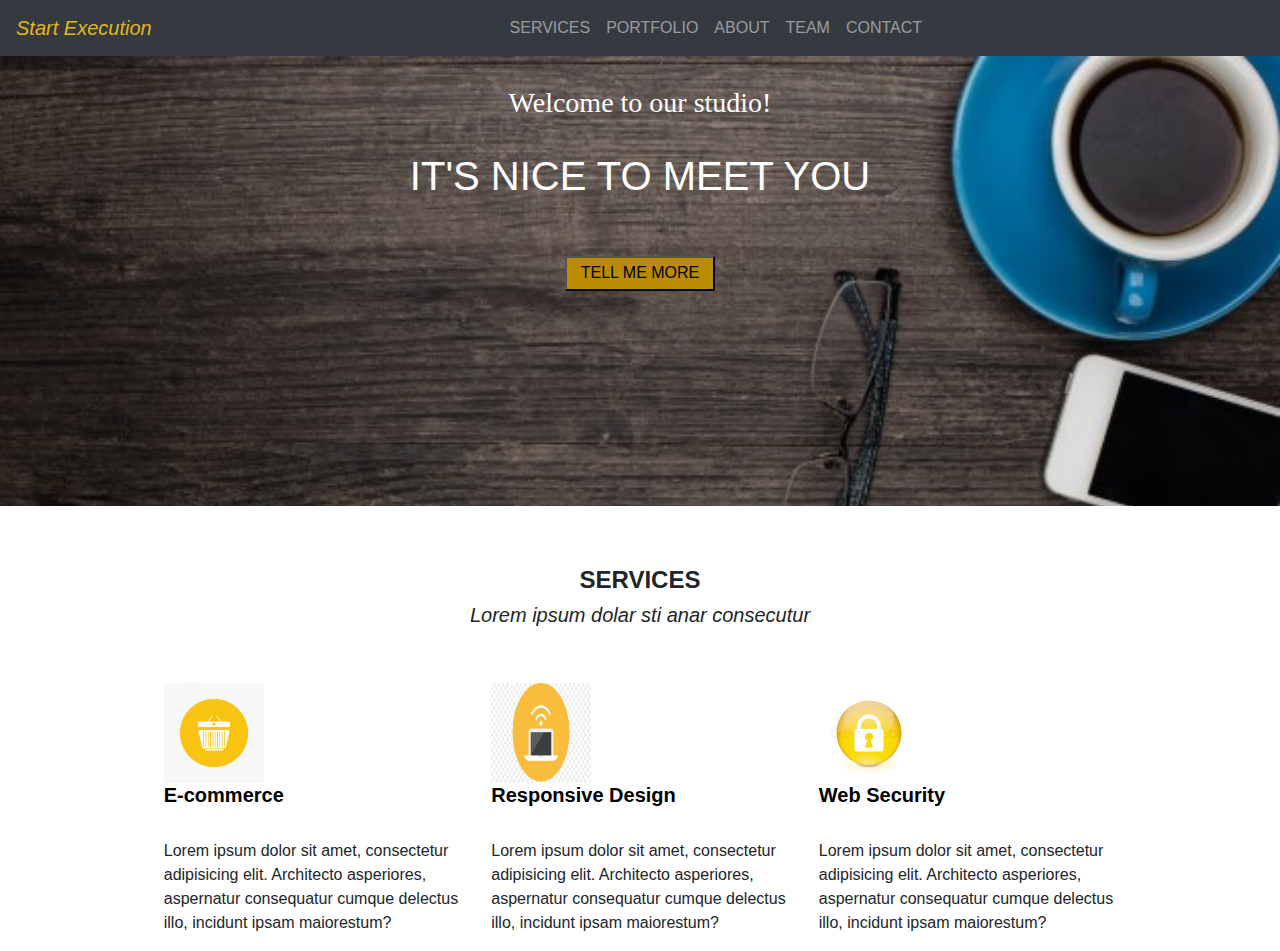
<file: index.html>
<!DOCTYPE html>
<html lang="en">
<head>
    <meta charset="UTF-8">
    <title>Title</title>
    <script src="bootstrap/js/jquery-3.4.0.js"></script>
    <script src="bootstrap/js/popper.min.js"></script>
    <script src="bootstrap/js/bootstrap.js"></script>

    <link rel="stylesheet" href="bootstrap/css/bootstrap.css">
    <link rel="stylesheet" href="bootstrap/css/custom.css">
</head>
<body>


<!--start of navbar-->
<nav class="navbar navbar-expand-md bg-dark navbar-dark">
    <!-- Brand -->
    <a class="navbar-brand head_ing" href="index.html" style="color: rgba(247,197,11,0.91);"><i>Start Execution</i></a>

    <!-- Toggler/collapsibe Button -->
    <button class="navbar-toggler" type="button" data-toggle="collapse" data-target="#collapsibleNavbar">
        <span class="navbar-toggler-icon"></span>
    </button>

    <!-- Navbar links -->
    <div class="collapse navbar-collapse aa" id="collapsibleNavbar">
        <ul class="navbar-nav">
<!--            <li class="nav-item">-->
<!--                <a class="nav-link active" href="index.html">Start Execution</a>-->
<!--            </li>-->
            <li class="nav-item">
                <a class="nav-link" href="#">SERVICES</a>
            </li>
            <li class="nav-item">
                <a class="nav-link" href="#">PORTFOLIO</a>
            </li>
            <li class="nav-item">
                <a class="nav-link" href="aboutus.html">ABOUT</a>
            </li>
            <li class="nav-item">
                <a class="nav-link" href="#">TEAM</a>
            </li>
            <li class="nav-item">
                <a class="nav-link" href="#">CONTACT</a>
            </li>

        </ul>
    </div>
</nav>


<!--end of navbar-->
<div class="top">
    <h3 class="first_h3">Welcome to our studio!</h3>
    <br>
    <h1>IT'S NICE TO MEET YOU</h1>
    <br>
    <br>
    <a href="learn_more.html"><button class="yellow_button">TELL ME MORE</button></a>



    </div>
    <div class="row">
        <div class="col-md-12" style="justify-content: center;">
            <h4 style="text-align: center;margin-top: 60px;font-weight: bolder">SERVICES</h4>
            <h5 style="text-align: center;"><i>Lorem ipsum dolar sti anar consecutur</i></h5> <br> <br>
        </div>




        <div class="col-md-3">
            <img src="resources/shopping%20cart.jpg" alt="SHOPPING CART">
            <h3 class="h_3" style="font-size: 20px;"><b>E-commerce</b></h3>
            <br>
            <p>Lorem ipsum dolor sit amet, consectetur adipisicing elit. Architecto asperiores,
                aspernatur consequatur cumque delectus illo, incidunt ipsam maiorestum?</p>

        </div>
        <div class="col-md-3">
            <img src="resources/laptop.jpg" alt="laptop">
            <h3 class="h_3" style="font-size: 20px;"><b>Responsive Design</b></h3>
            <br>
            <p>Lorem ipsum dolor sit amet, consectetur adipisicing elit. Architecto asperiores,
                aspernatur consequatur cumque delectus illo, incidunt ipsam maiorestum?</p>


        </div>
        <div class="col-md-3">
            <img src="resources/padlock.jpg" alt="secure">
            <h3 class="h_3" style="font-size: 20px;"><b>Web Security</b></h3>
            <br>
            <p>Lorem ipsum dolor sit amet, consectetur adipisicing elit. Architecto asperiores,
                aspernatur consequatur cumque delectus illo, incidunt ipsam maiorestum?</p>


        </div>



    </div>
    </body>
</html>
</file>
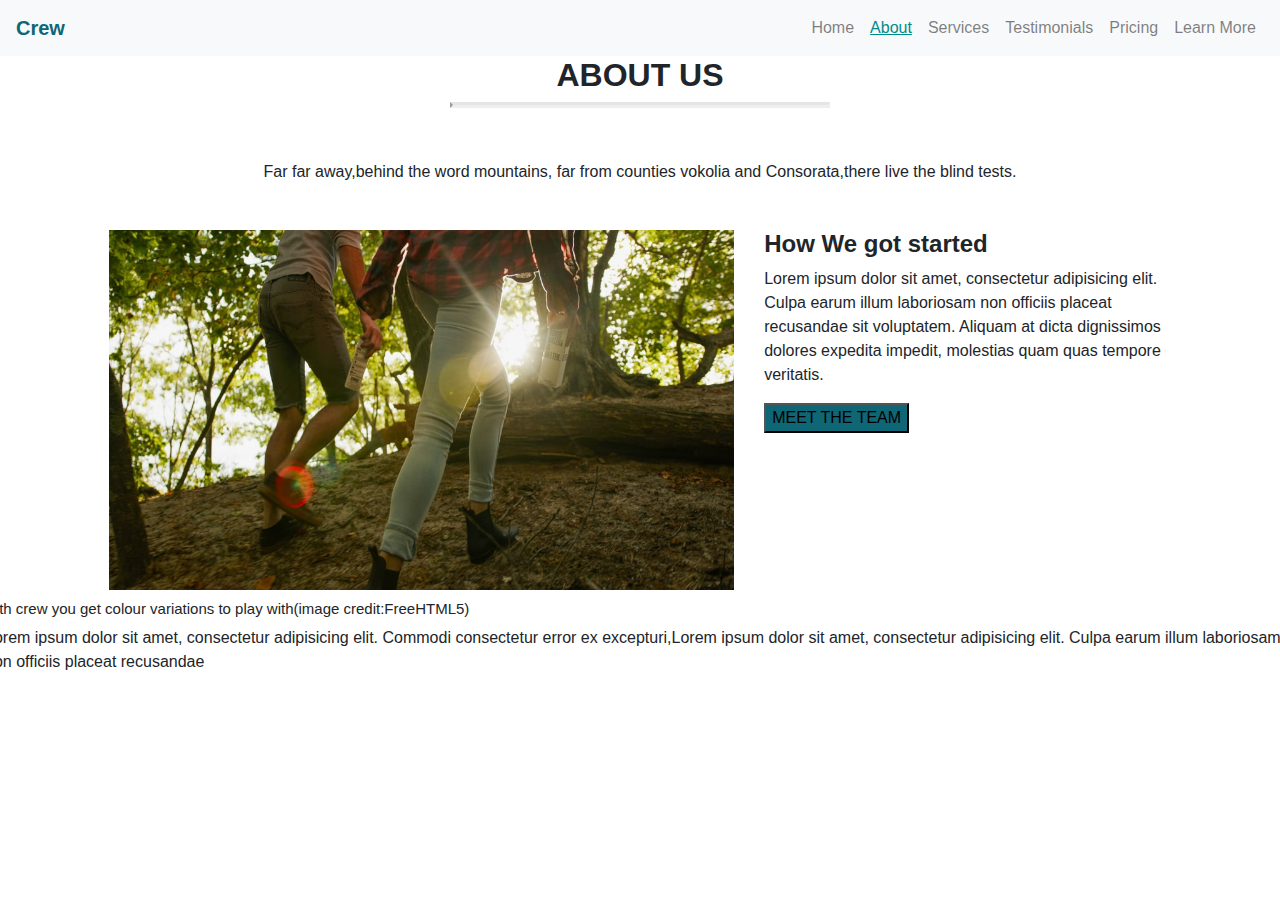
<file: aboutus.html>
<!DOCTYPE html>
<html lang="en">
<head>
    <meta charset="UTF-8">
    <title>ABOUT US</title>
    <script src="bootstrap/js/jquery-3.4.0.js"></script>
    <script src="bootstrap/js/popper.min.js"></script>
    <script src="bootstrap/js/bootstrap.js"></script>

    <link rel="stylesheet" href="bootstrap/css/bootstrap.css">
    <link rel="stylesheet" href="bootstrap/css/custom.css">
</head>
<body>
<nav class="navbar navbar-expand-sm bg-light navbar-light">
    <!-- Brand -->
    <a class="navbar-brand" href="#" style="color: #0f6674;font-weight: bolder">Crew</a>

    <!-- Toggler/collapsibe Button -->
    <button class="navbar-toggler" type="button" data-toggle="collapse" data-target="#collapsibleNavbar">
        <span class="navbar-toggler-icon"></span>
    </button>

    <!-- Navbar links -->
    <div class="collapse navbar-collapse cc" id="collapsibleNavbar">
        <ul class="navbar-nav">
            <li class="nav-item">
                <a class="nav-link" href="index.html">Home</a>
            </li>
            <li class="nav-item">
                <a class="nav-link active" href="#" style="color: darkcyan;text-decoration: underline darkcyan;
">About</a>
            </li>
            <li class="nav-item">
                <a class="nav-link" href="#">Services</a>
            </li>
            <li class="nav-item">
                <a class="nav-link" href="#">Testimonials</a>
            </li>
            <li class="nav-item">
                <a class="nav-link" href="#">Pricing</a>
            </li>
            <li class="nav-item">
                <a class="nav-link" href="learn_more.html">Learn More</a>
            </li>
        </ul>
    </div>
</nav>
<div class="about_us">
    <h2 style="text-align: center; font-weight: bold" >ABOUT US</h2>
    <hr>
    <br>
 <p class="nicole">Far far away,behind the word mountains,
     far from counties vokolia and Consorata,there live the blind tests.</p>

</div>
    <div class="row dd">
        <div class="col-md-6">
            <img src="resources/hiker.jpeg" alt="hike" class="hiker">

        </div>
        <div class="col-md-4">
            <h4><b>How We got started</b></h4>
            <p>Lorem ipsum dolor sit amet, consectetur adipisicing elit. Culpa earum
                illum laboriosam non officiis placeat recusandae sit voluptatem. Aliquam
                at dicta dignissimos dolores expedita impedit, molestias quam quas
                tempore veritatis.</p>

            <button style="background-color: #0f6674;">MEET THE TEAM</button>
        </div>
        <div>
            <h2 style="font-size: 15px;padding-top: 10px">with crew you get colour variations to play with(image credit:FreeHTML5)</h2>
                <p>Lorem ipsum dolor sit amet, consectetur adipisicing elit.
                    Commodi consectetur error ex excepturi,Lorem ipsum dolor sit amet, consectetur adipisicing elit. Culpa earum
                    illum laboriosam non officiis placeat recusandae </p>

    </div>


</body>
</html>
</file>
<file: bootstrap/css/custom.css>
.top{

    background-image: url("resources/1.jpg");
    height: 50vh;
    text-align: center;
    background-size: cover;

}
.yellow_button{
    background-color: #ba8b00;
height: 35px;
    width: 150px;
}
h1{
    color: white;
}
.first_h3{
    font-family: Chilanka;
    padding-top: 30px;
    color: white;
}
.aa{
    justify-content: space-around;
}
img{
    height: 100px;
    width: 100px;
}
.h_3{
    color: black;

}
.row{
    justify-content: center;
}
.head_ing{
    color: #ba8b00;
}
.tree{
    height: 60vh;
    background-image: url("resources/leaves4.jpg");
    background-size: cover;
   justify-content: left;

}
.bb{
    justify-content: end;
}
.first_button{
    background-color: forestgreen;
}
.cc{
    justify-content: end;
}
.about_us{
    justify-content: center;
}
.hiker{
    height: 40vh;
    width: 100%;
}
.dd{
    height: 40vh;
    justify-content: center;
}
hr{
    display: block;
    margin-top: 0.5em;
    margin-bottom: 0.5em;
    margin-left: 450px;
    margin-right: 450px;
    border-style: inset;
    border-width: 3px;
    color: #0c5460;

}
.nicole{
    text-align: center;
    padding-top: 20px;
    padding-bottom: 30px;
}
</file>
